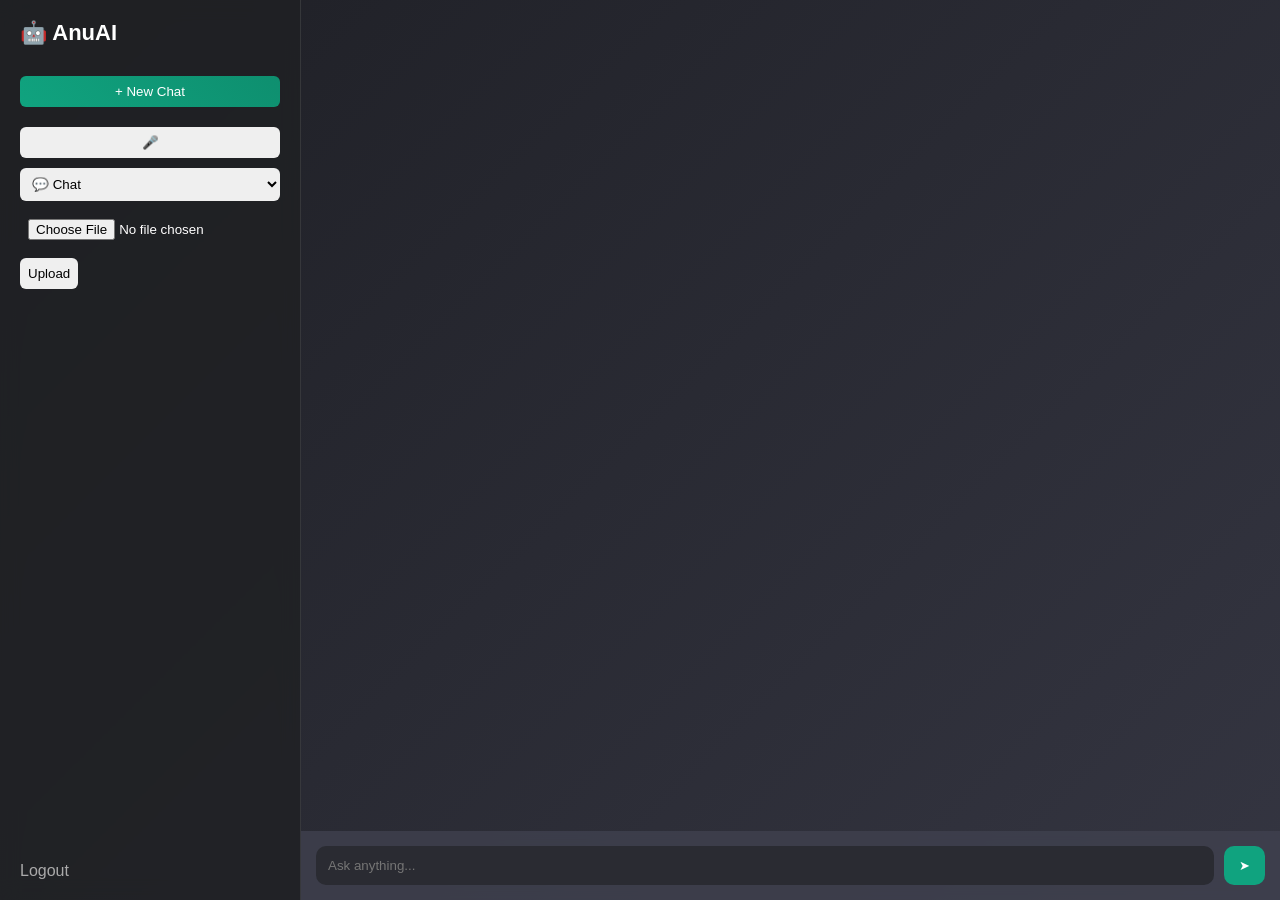
<file: templates/index.html>
<!DOCTYPE html>

<html>
<head>
    <title>AnuAI Pro</title>
    <link rel="stylesheet" href="/static/style.css">
</head>
<body>

<div class="app">


<!-- Sidebar -->
<div class="sidebar">
    <div class="logo">🤖 AnuAI</div>

    <button class="new-chat" onclick="newChat()">+ New Chat</button>
<button id="micBtn">🎤</button>
    <select id="mode">
        <option value="normal">💬 Chat</option>
        <option value="rag">📄 PDF</option>
        <option value="image">🎨 Image</option>
    </select>

    <form action="/upload" method="POST" enctype="multipart/form-data">
        <input type="file" name="file">
        <button type="submit">Upload</button>
    </form>

    <div class="bottom">
        <a href="/logout">Logout</a>
    </div>
</div>

<!-- Chat -->
<div class="chat">

    <div id="chat-box" class="chat-box"></div>

    <div class="input-box">
        <input id="msg" placeholder="Ask anything..." onkeypress="if(event.key==='Enter') send()">
        <button onclick="send()">➤</button>
    </div>

</div>


</div>

<script src="/static/script.js"></script>

</body>
</html>
</file>
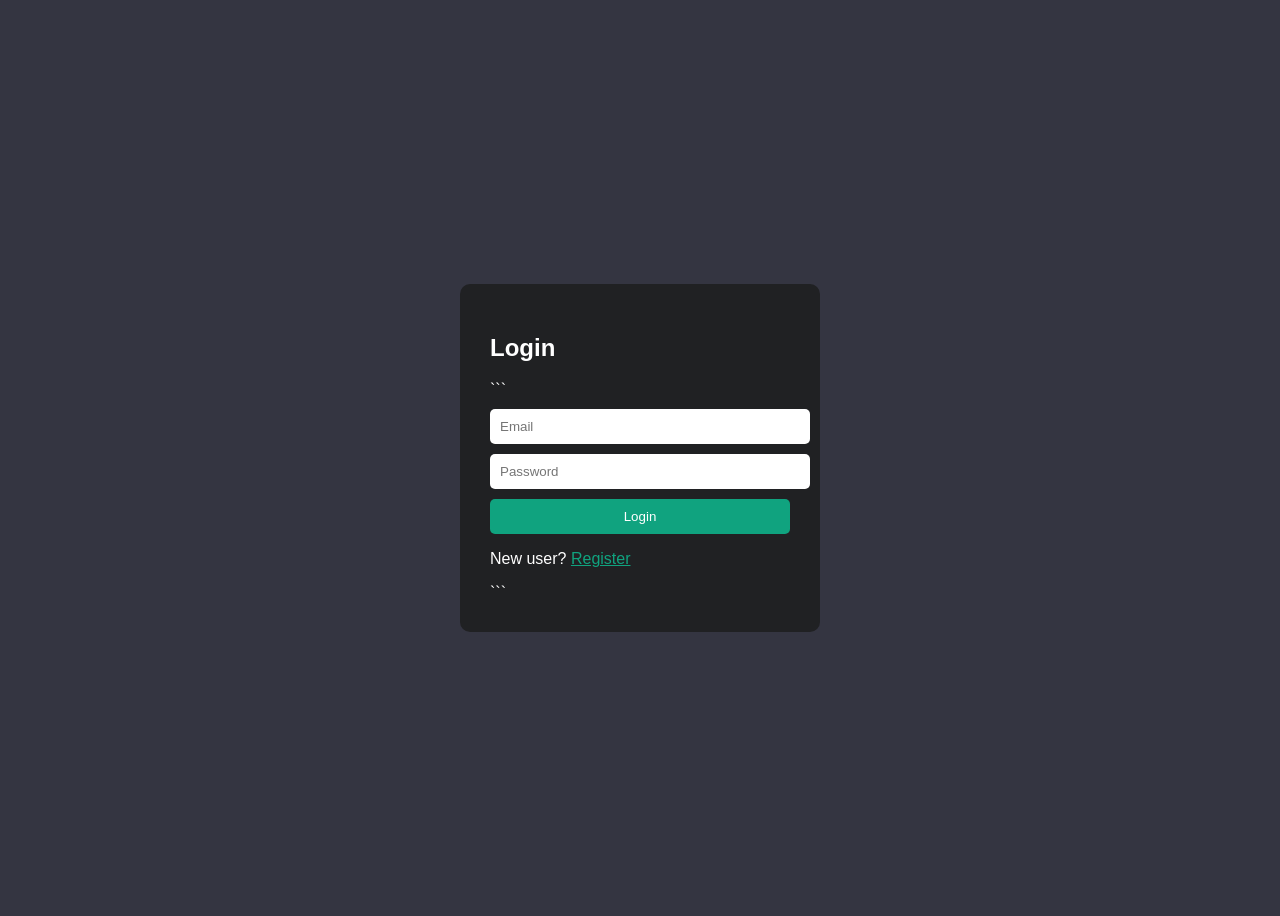
<file: templates/login.html>
<!DOCTYPE html>

<html>
<head>
    <title>Login - AnuAI</title>
    <style>
        body {
            background: #343541;
            color: white;
            font-family: Arial;
            display: flex;
            justify-content: center;
            align-items: center;
            height: 100vh;
        }
        .box {
            background: #202123;
            padding: 30px;
            border-radius: 10px;
            width: 300px;
        }
        input, button {
            width: 100%;
            padding: 10px;
            margin-top: 10px;
            border: none;
            border-radius: 5px;
        }
        button {
            background: #10a37f;
            color: white;
            cursor: pointer;
        }
        a { color: #10a37f; }
    </style>
</head>
<body>

<div class="box">
    <h2>Login</h2>

```
<form method="POST">
    <input type="email" name="email" placeholder="Email" required>
    <input type="password" name="password" placeholder="Password" required>
    <button type="submit">Login</button>
</form>

<p>New user? <a href="/register">Register</a></p>
```

</div>

</body>
</html>
</file>
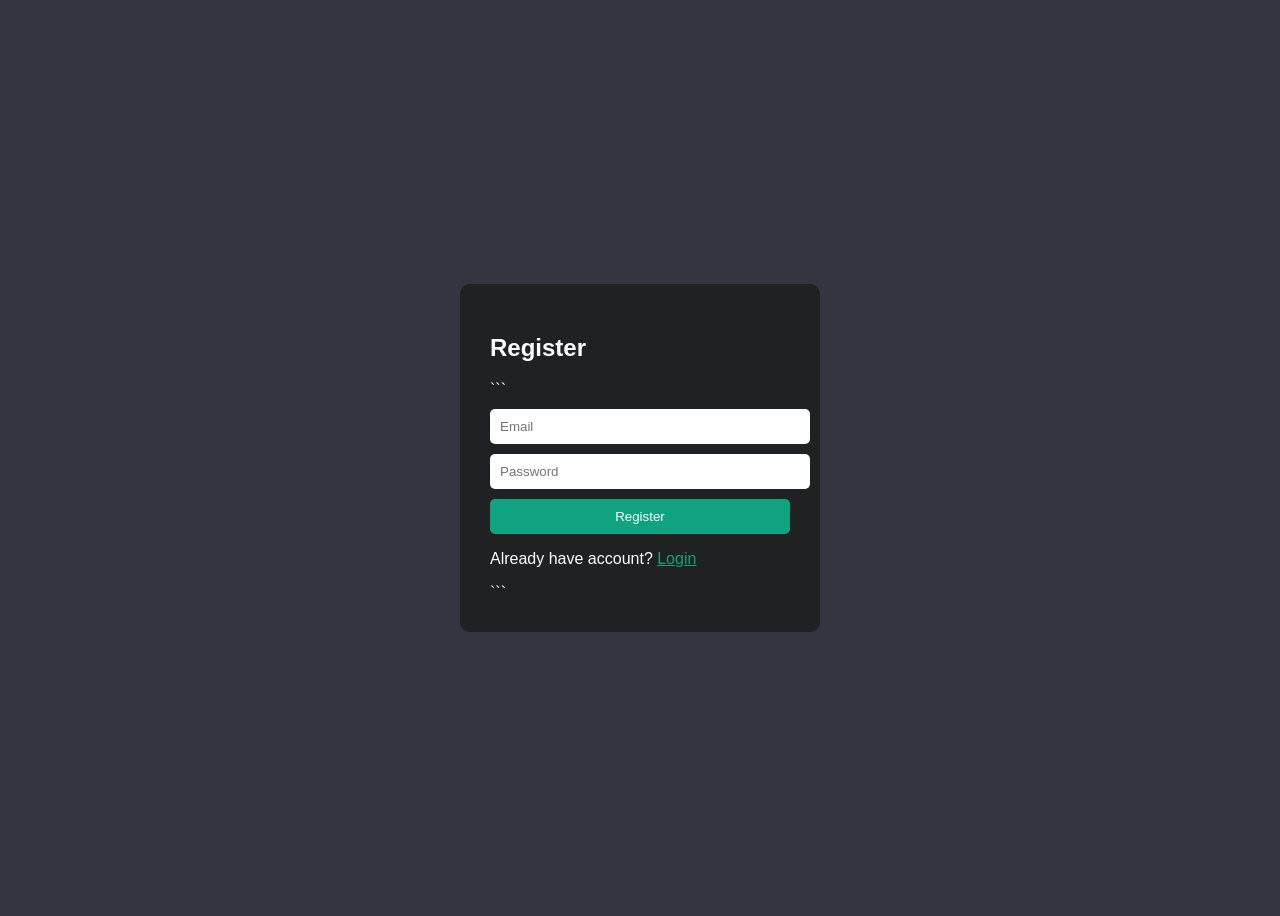
<file: templates/register.html>
<!DOCTYPE html>

<html>
<head>
    <title>Register - AnuAI</title>
    <style>
        body {
            background: #343541;
            color: white;
            font-family: Arial;
            display: flex;
            justify-content: center;
            align-items: center;
            height: 100vh;
        }
        .box {
            background: #202123;
            padding: 30px;
            border-radius: 10px;
            width: 300px;
        }
        input, button {
            width: 100%;
            padding: 10px;
            margin-top: 10px;
            border: none;
            border-radius: 5px;
        }
        button {
            background: #10a37f;
            color: white;
            cursor: pointer;
        }
        a { color: #10a37f; }
    </style>
</head>
<body>

<div class="box">
    <h2>Register</h2>

```
<form method="POST">
    <input type="email" name="email" placeholder="Email" required>
    <input type="password" name="password" placeholder="Password" required>
    <button type="submit">Register</button>
</form>

<p>Already have account? <a href="/login">Login</a></p>
```

</div>

</body>
</html>
</file>
<file: static/style.css>
body {
margin: 0;
font-family: 'Segoe UI', sans-serif;
background: linear-gradient(135deg, #1e1f25, #343541);
color: white;
}

/* Layout */
.app {
display: flex;
height: 100vh;
}

/* Sidebar */
.sidebar {
width: 260px;
padding: 20px;
background: rgba(32,33,35,0.8);
backdrop-filter: blur(10px);
display: flex;
flex-direction: column;
border-right: 1px solid rgba(255,255,255,0.1);
}

.logo {
font-size: 22px;
font-weight: bold;
margin-bottom: 20px;
}

.new-chat {
background: linear-gradient(45deg, #10a37f, #0e8f6f);
border: none;
padding: 10px;
border-radius: 8px;
color: white;
cursor: pointer;
margin-bottom: 10px;
transition: 0.3s;
}

.new-chat:hover {
transform: scale(1.05);
}

.sidebar select,
.sidebar input,
.sidebar button {
margin-top: 10px;
padding: 8px;
border-radius: 6px;
border: none;
}

.bottom {
margin-top: auto;
}

.bottom a {
color: #aaa;
text-decoration: none;
}

/* Chat */
.chat {
flex: 1;
display: flex;
flex-direction: column;
}

/* Messages */
.chat-box {
flex: 1;
padding: 30px;
overflow-y: auto;
}

/* Message bubble */
.message {
max-width: 65%;
padding: 12px 15px;
border-radius: 12px;
margin-bottom: 15px;
animation: fadeIn 0.3s ease-in;
}

.user {
background: linear-gradient(45deg, #10a37f, #0e8f6f);
margin-left: auto;
}

.bot {
background: rgba(255,255,255,0.08);
backdrop-filter: blur(5px);
}

/* Input */
.input-box {
display: flex;
padding: 15px;
background: rgba(64,65,79,0.8);
backdrop-filter: blur(10px);
}

.input-box input {
flex: 1;
padding: 12px;
border-radius: 10px;
border: none;
background: #2a2b32;
color: white;
}

.input-box button {
margin-left: 10px;
padding: 12px 15px;
border: none;
background: #10a37f;
color: white;
border-radius: 10px;
cursor: pointer;
}

/* Animation */
@keyframes fadeIn {
from {opacity: 0; transform: translateY(10px);}
to {opacity: 1;}
}
/* typing dots animation */
.message.bot::after {
content: '';
display: inline-block;
width: 5px;
height: 5px;
margin-left: 5px;
border-radius: 50%;
animation: blink 1s infinite;
}

@keyframes blink {
0% {opacity: 0;}
50% {opacity: 1;}
100% {opacity: 0;}
}
</file>
